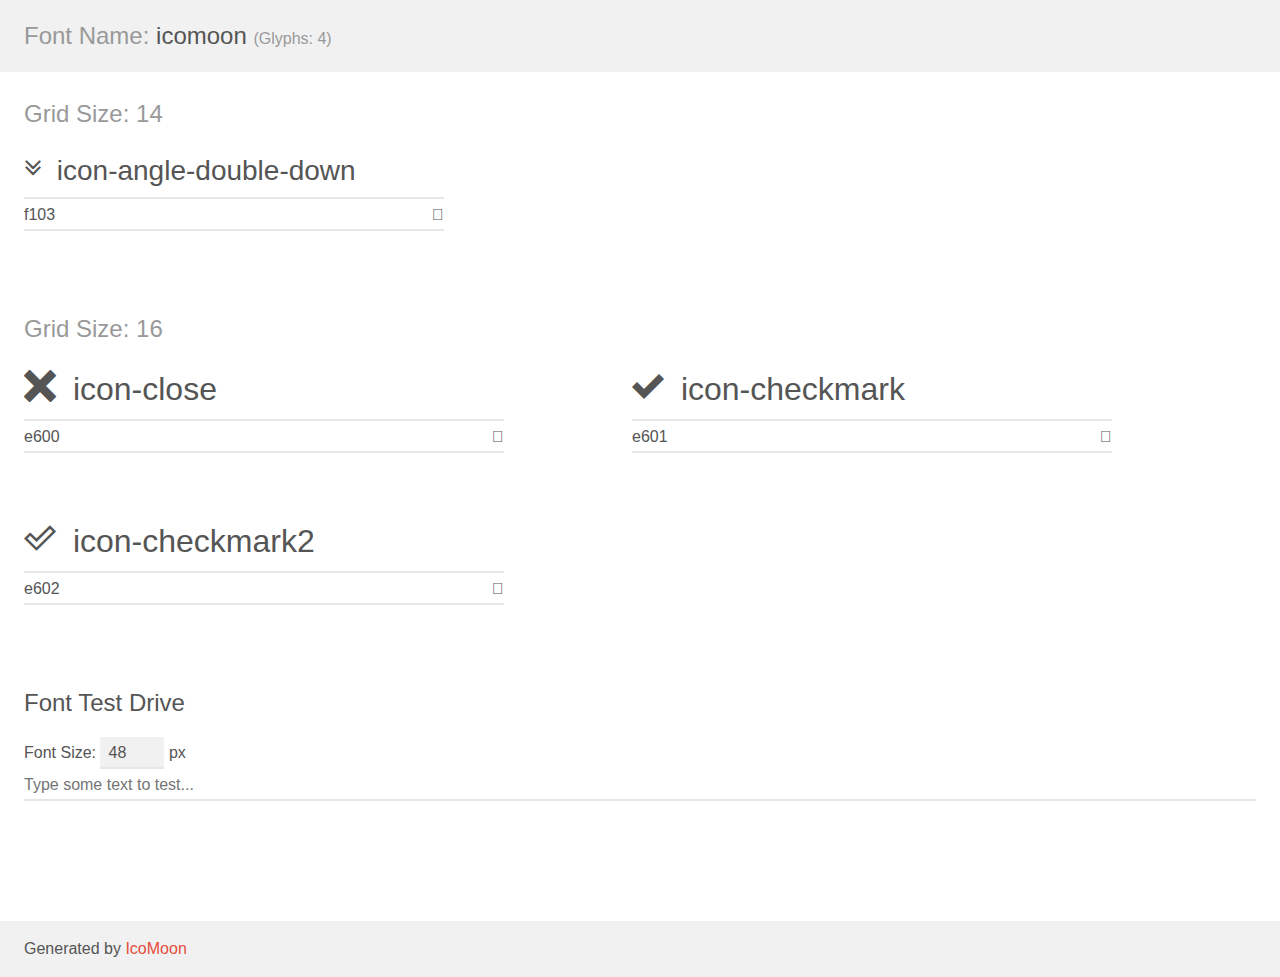
<file: icomoon/demo.html>
<!doctype html>
<html>
<head>
	<meta charset="utf-8">
	<title>IcoMoon Demo</title>
	<meta name="description" content="An Icon Font Generated By IcoMoon.io">
	<meta name="viewport" content="width=device-width">
	<link rel="stylesheet" href="demo-files/demo.css">
	<link rel="stylesheet" href="style.css"></head>
<body>
	<div class="bgc1 clearfix">
		<h1 class="mhmm mvm"><span class="fgc1">Font Name:</span> icomoon <small class="fgc1">(Glyphs:&nbsp;4)</small></h1>
	</div>
	<div class="clearfix mhl ptl">
		<h1 class="mvm mtn bshadow fgc1">Grid Size: 14</h1>
		<div class="glyph fs1">
			<div class="clearfix bshadow0 pbs">
				<span class="icon-angle-double-down"></span><span class="mls"> icon-angle-double-down</span>
			</div>
			<fieldset class="fs0 size1of1 clearfix hidden-false">
				<input type="text" readonly value="f103" class="unit size1of2" />
				<input type="text" maxlength="1" readonly value="&#xf103;" class="unitRight size1of2 talign-right" />
			</fieldset>
			<div class="fs0 bshadow0 clearfix hidden-true">
				<span class="unit pvs fgc1">liga: </span>
				<input type="text" readonly value="" class="liga unitRight" />
			</div>
		</div>
	</div>
	<div class="clearfix mhl ptl">
		<h1 class="mvm mtn bshadow fgc1">Grid Size: 16</h1>
		<div class="glyph fs2">
			<div class="clearfix bshadow0 pbs">
				<span class="icon-close"></span><span class="mls"> icon-close</span>
			</div>
			<fieldset class="fs0 size1of1 clearfix hidden-false">
				<input type="text" readonly value="e600" class="unit size1of2" />
				<input type="text" maxlength="1" readonly value="&#xe600;" class="unitRight size1of2 talign-right" />
			</fieldset>
			<div class="fs0 bshadow0 clearfix hidden-true">
				<span class="unit pvs fgc1">liga: </span>
				<input type="text" readonly value="" class="liga unitRight" />
			</div>
		</div>
		<div class="glyph fs2">
			<div class="clearfix bshadow0 pbs">
				<span class="icon-checkmark"></span><span class="mls"> icon-checkmark</span>
			</div>
			<fieldset class="fs0 size1of1 clearfix hidden-false">
				<input type="text" readonly value="e601" class="unit size1of2" />
				<input type="text" maxlength="1" readonly value="&#xe601;" class="unitRight size1of2 talign-right" />
			</fieldset>
			<div class="fs0 bshadow0 clearfix hidden-true">
				<span class="unit pvs fgc1">liga: </span>
				<input type="text" readonly value="" class="liga unitRight" />
			</div>
		</div>
		<div class="glyph fs2">
			<div class="clearfix bshadow0 pbs">
				<span class="icon-checkmark2"></span><span class="mls"> icon-checkmark2</span>
			</div>
			<fieldset class="fs0 size1of1 clearfix hidden-false">
				<input type="text" readonly value="e602" class="unit size1of2" />
				<input type="text" maxlength="1" readonly value="&#xe602;" class="unitRight size1of2 talign-right" />
			</fieldset>
			<div class="fs0 bshadow0 clearfix hidden-true">
				<span class="unit pvs fgc1">liga: </span>
				<input type="text" readonly value="" class="liga unitRight" />
			</div>
		</div>
	</div>

	<!--[if gt IE 8]><!-->
	<div class="mhl clearfix mbl">
		<h1>Font Test Drive</h1>
		<label>
			Font Size: <input id="fontSize" type="number" class="textbox0 mbm"
			min="8" value="48" />
			px
		</label>
		<input id="testText" type="text" class="phl size1of1 mvl"
		placeholder="Type some text to test..." value=""/>
		</label>
		<div id="testDrive" class="icon-">&nbsp;
		</div>
	</div>
	<!--<![endif]-->
	<div class="bgc1 clearfix">
		<p class="mhl">Generated by <a href="https://icomoon.io/app">IcoMoon</a></p>
	</div>

	<script src="demo-files/demo.js"></script>
</body>
</html>
</file>
<file: icomoon/demo-files/demo.css>
body {
	padding: 0;
	margin: 0;
	font-family: sans-serif;
	font-size: 1em;
	line-height: 1.5;
	color: #555;
	background: #fff;
}
h1 {
	font-size: 1.5em;
	font-weight: normal;
}
small {
	font-size: .66666667em;
}
a {
	color: #e74c3c;
	text-decoration: none;
}
a:hover, a:focus {
	box-shadow: 0 1px #e74c3c;
}
.bshadow0, input {
	box-shadow: inset 0 -2px #e7e7e7;
}
input:hover {
	box-shadow: inset 0 -2px #ccc;
}
input, fieldset {
	font-size: 1em;
	margin: 0;
	padding: 0;
	border: 0;
}
input {
	color: inherit;
	line-height: 1.5;
	height: 1.5em;
	padding: .25em 0;
}
input:focus {
	outline: none;
	box-shadow: inset 0 -2px #449fdb;
}
.glyph {
	font-size: 16px;
	width: 15em;
	padding-bottom: 1em;
	margin-right: 4em;
	margin-bottom: 1em;
	float: left;
	overflow: hidden;
}
.liga {
	width: 80%;
	width: calc(100% - 2.5em);
}
.talign-right {
	text-align: right;
}
.talign-center {
	text-align: center;
}
.bgc1 {
	background: #f1f1f1;
}
.fgc1 {
	color: #999;
}
.fgc0 {
	color: #000;
}
p {
	margin-top: 1em;
	margin-bottom: 1em;
}
.mvm {
	margin-top: .75em;
	margin-bottom: .75em;
}
.mtn {
	margin-top: 0;
}
.mtl, .mal {
	margin-top: 1.5em;
}
.mbl, .mal {
	margin-bottom: 1.5em;
}
.mal, .mhl {
	margin-left: 1.5em;
	margin-right: 1.5em;
}
.mhmm {
	margin-left: 1em;
	margin-right: 1em;
}
.mls {
	margin-left: .25em;
}
.ptl {
	padding-top: 1.5em;
}
.pbs, .pvs {
	padding-bottom: .25em;
}
.pvs, .pts {
	padding-top: .25em;
}
.clearfix {
	zoom: 1;
}
.unit {
	float: left;
}
.unitRight {
	float: right;
}
.size1of2 {
	width: 50%;
}
.size1of1 {
	width: 100%;
}
.clearfix:before, .clearfix:after {
	content: " ";
	display: table;
}
.clearfix:after {
	clear: both;
}
.hidden-true {
	display: none;
}
.textbox0 {
	width: 3em;
	background: #f1f1f1;
	padding: .25em .5em;
	line-height: 1.5;
	height: 1.5em;
}
#testDrive {
	padding-top: 24px;
	line-height: 1.5;
}
.fs0 {
	font-size: 16px;
}
.fs1 {
	font-size: 28px;
}
.fs2 {
	font-size: 32px;
}
</file>
<file: icomoon/style.css>
@font-face {
	font-family: 'icomoon';
	src:url('fonts/icomoon.eot?czlgec');
	src:url('fonts/icomoon.eot?#iefixczlgec') format('embedded-opentype'),
		url('fonts/icomoon.woff?czlgec') format('woff'),
		url('fonts/icomoon.ttf?czlgec') format('truetype'),
		url('fonts/icomoon.svg?czlgec#icomoon') format('svg');
	font-weight: normal;
	font-style: normal;
}

[class^="icon-"], [class*=" icon-"] {
	font-family: 'icomoon';
	speak: none;
	font-style: normal;
	font-weight: normal;
	font-variant: normal;
	text-transform: none;
	line-height: 1;

	/* Better Font Rendering =========== */
	-webkit-font-smoothing: antialiased;
	-moz-osx-font-smoothing: grayscale;
}

.icon-angle-double-down:before {
	content: "\f103";
}
.icon-close:before {
	content: "\e600";
}
.icon-checkmark:before {
	content: "\e601";
}
.icon-checkmark2:before {
	content: "\e602";
}
</file>
